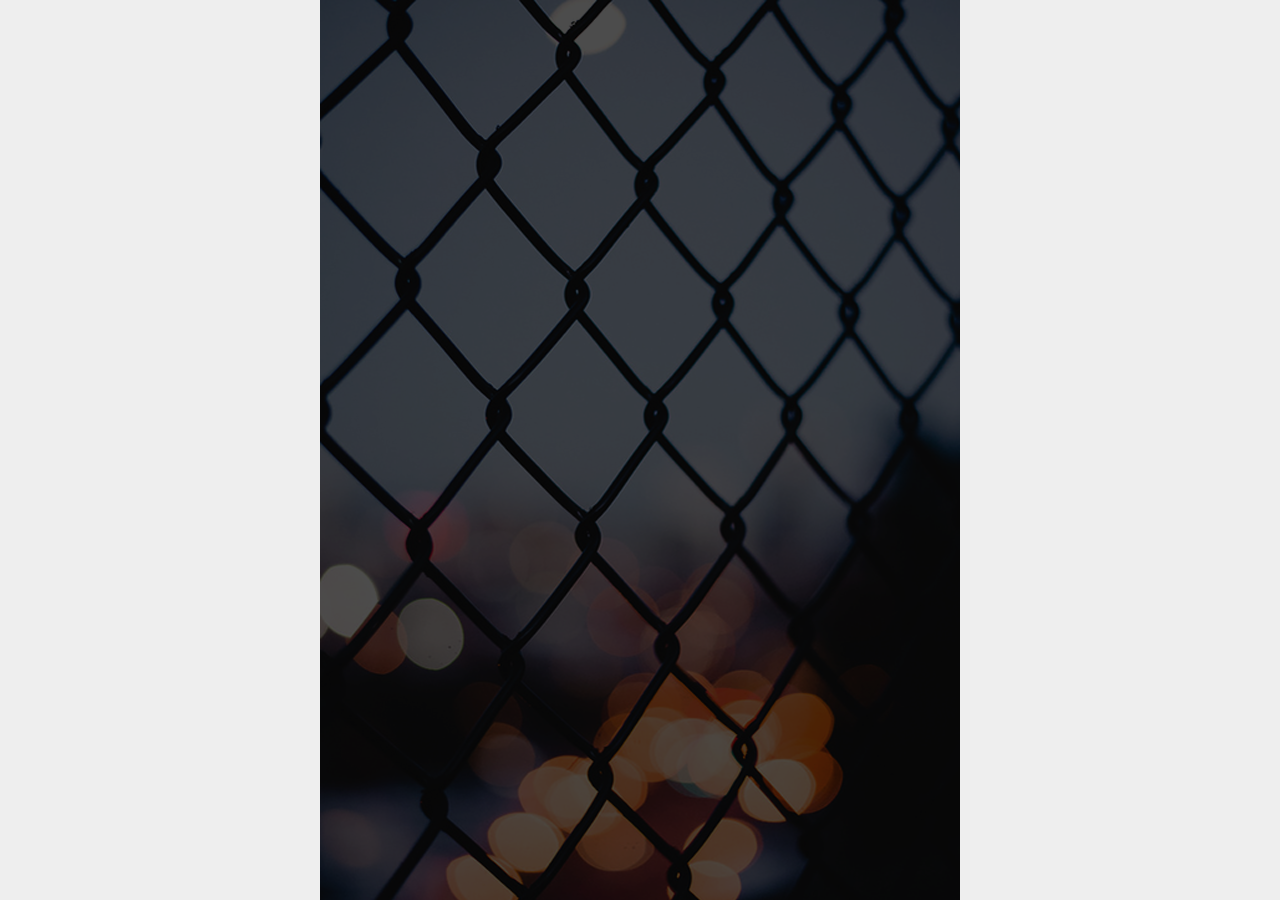
<file: index.html>
<!DOCTYPE html>
<html>
<head>
    <meta charset="UTF-8">
    <meta name="viewport"
          content="width=device-width, user-scalable=no, initial-scale=1.0, maximum-scale=1.0, minimum-scale=1.0">
    <title>王玥个人简历</title>
    <link charset="utf-8" type="text/css" rel="stylesheet" href="css/reset.min.css"/>
    <link charset="utf-8" type="text/css" rel="stylesheet" href="css/swiper.min.css"/>
    <link charset="utf-8" type="text/css" rel="stylesheet" href="css/index.css"/>
</head>
<body>
<section class="main" id="main">
    <!--music-->
    <div class="music" id="music">
        <audio id="musicAudio" src="audio/wudi1.mp3" preload="none" loop></audio>
    </div>
    <!--swiper-->
    <div class="swiper-container">
        <div class="swiper-wrapper">
            <!--slide1-->
            <div class="swiper-slide slide1">
                <p>个</p>
                <p>人</p>
                <p>简</p>
                <p>历</p>
                <span class="span1"></span>
            </div>
            <!--slide2-->
            <div class="swiper-slide slide2">
                <img class="img1" src="img/u=2180893026,878915256&fm=21&gp=0.jpg"/>
                <span class="span1"></span>

                <p>姓名 :</p>

                <p>王玥</p>

                <p>性别 :</p>

                <p>男</p>

                <p>年龄 :</p>

                <p>19岁</p>

                <p>生日 :</p>

                <p>1996.9.18</p>

                <p>毕业学校 :</p>

                <p>昌平职业学校</p>
            </div>
            <!--slide3-->
            <div class="swiper-slide slide3">
                <span class="span1"></span>
                <p>我擅长的技能</p>

                <p>Adobe Photoshop</p>

                <p>Adobe Illstrator</p>

                <p>Html/Css(H5/Css3)</p>

                <p>Js/Jquery</p>

                <p>曾经干过的工作</p>

                <p>半年平面设计实习生</p>

                <p>一年运维工程师</p>

                <p>半年前端工程师</p>
            </div>
            <!--slide4-->
            <div class="swiper-slide slide4">
                <span class="span1"></span>
                <p>自我评价</p>
                <div class="tou">
                <span>
                    <b>积极向上</b>
                </span>
                </div>
                <div class="zhong">
                    <span>
                        <b>吃苦耐劳</b>
                    </span>
                </div>
                <div class="left">
                    <span>
                        <b>拼搏</b>
                    </span>
                </div>
                <div class="right">
                    <span>
                        <b>年青</b>
                    </span>
                </div>
                <div class="leftL">
                    <span>
                        <b>团结互助</b>
                    </span>
                </div>
                <div class="rightL">
                    <span>
                        <b>踏实稳重</b>
                    </span>
                </div>
            </div>
            <!--slide5-->
            <div class="swiper-slide slide5">
                <p>感谢观看</p>
            </div>
        </div>
    </div>
</section>
<script charset="utf-8" type="text/javascript" src="js/swiper.min.js"></script>
<script charset="utf-8" type="text/javascript" src="js/index.js"></script>
</body>
</html>
</file>
<file: css/index.css>
html, body {
    width: 100%;
    height: 100%;
    background: #EEE;
    overflow: hidden;
}
ul,li{
    list-style: none;
}
html {
    font-size: 100px;
}

.main {
    position: relative;
    margin: 0 auto;
    width: 100%;
    height: 100%;
    overflow: hidden;
}

/*--music--*/
.music {
    display: none;
    position: absolute;
    top: .2rem;
    right: .2rem;
    z-index: 1000;
    width: .6rem;
    height: .6rem;
    background: url("../audio/music.svg") no-repeat;
    background-size: 100% 100%;
}

.music audio {
    display: none;
}

.music.move {
    -webkit-animation: musicMove .5s linear 0s infinite both;
    animation: musicMove .5s linear 0s infinite both;
}

@-webkit-keyframes musicMove {
    0% {
        -webkit-transform: rotate(0deg);
        transform: rotate(0deg);
    }

    100% {
        -webkit-transform: rotate(360deg);
        transform: rotate(360deg);
    }
}

@keyframes musicMove {
    0% {
        -webkit-transform: rotate(0deg);
        transform: rotate(0deg);
    }

    100% {
        -webkit-transform: rotate(360deg);
        transform: rotate(360deg);
    }
}

/*--swiper--*/
.swiper-container, .swiper-wrapper, .swiper-slide {
    width: 100%;
    height: 100%;
}

.swiper-slide {
    position: relative;
}

.swiper-slide img {
    position: absolute;
    opacity: 0;
}
.swiper-slide p{
    opacity: 0;
}
.swiper-slide div{
    opacity: 0;
}
/*--slide1--*/
.slide1 {
    background: url("../img/yq0KZFXDDwKAZgehAAswTKbaTp4241.png") no-repeat;
    background-size: cover;
}
.slide2 {
    background: url("../img/yq0KA1TTMJyACea9AAC55o4LwXI093.jpg") no-repeat;
    background-size: cover;
}
.slide3 {
    background: url("../img/yq0KA1T_oPiADy8kAAF5CSOQ0Xw030.jpg") no-repeat;
    background-size: cover;
}
.slide4 {
    background: url("../img/yq0KA1TTM0yAeOBLAAEzeCw_axc273.jpg") no-repeat;
    background-size: cover;
}
.slide5 {
    background: url("../img/yq0KA1T3x96AGs9qAAFnLLx6s1A209.jpg") no-repeat;
    background-size: cover;
}
.slide1 p{
    color: #007aff;
    font-size: 45px;
    z-index: 2;
}
.slide1 .span1{
    position: absolute;
    top: 0;
    left: 0;
    width: 100%;
    height: 100%;
    z-index: 1;
    background: rgba(0,0,0,.7);
}
.slide1 .img1{
    width: 70px;
    height: 70px;
    position: absolute;
    top: 1.28rem;
    left: 2.6rem;
    z-index: 2;
    border: 1px solid;
    border-radius: 50%;
}

.slide1 p:nth-child(1) {
    color: #007aff;
    font-size: 45px;
    position: absolute;
    top: 2.58rem;
    left: 2.8rem;

}
.slide1 p:nth-child(2) {
    color: #007aff;
    font-size: 45px;
    position: absolute;
    top: 4.08rem;
    left: 2.8rem;

}
.slide1 p:nth-child(3) {
    color: #007aff;
    font-size: 45px;
    position: absolute;
    top: 5.58rem;
    left: 2.8rem;

}
.slide1 p:nth-child(4) {
    color: #007aff;
    font-size: 45px;
    position: absolute;
    top: 7.08rem;
    left: 2.8rem;

}

#page1 p:nth-child(1) {
    -webkit-animation: swing 1s linear 1.4s both;
    animation: swing 1s linear 1.4s both;
}

#page1 p:nth-child(2) {
    -webkit-animation: bounceInRight 1s linear 1.9s both;
    animation: bounceInRight 1s linear 1.9s both;
}

#page1 p:nth-child(3) {
    -webkit-animation: bounceInUp 1s linear 2.4s both;
    animation: bounceInUp 1s linear 2.4s both;
}

#page1 p:nth-child(4) {
    -webkit-animation: bounceInDown 1s linear 2.9s both;
    animation: bounceInDown 1s linear 2.9s both;
}

/*--slide2--*/
.slide2{
    position: relative;
}
.slide2 .img1 {
    width: 3rem;
    height: 3rem;
    position: absolute;
    top: 1.58rem;
    left: 1.8rem;
    z-index: 2;
    border: 1px solid;
    border-radius: 50%;
}
.slide2 p{
    font-size: 15px;
    color: #DDDDDD;
    z-index: 3;
}
.slide2 p:nth-child(3) {
    position: absolute;
    top: 4.78rem;
    left: 2.4rem;
}

.slide2 p:nth-child(4) {
    position: absolute;
    top: 4.78rem;
    left: 3.7rem;
}

.slide2 p:nth-child(5) {
    position: absolute;
    top: 5.58rem;
    left: 2.4rem;
}

.slide2 p:nth-child(6) {
    position: absolute;
    top: 5.58rem;
    left: 3.7rem;
}
.slide2 p:nth-child(7) {
    position: absolute;
    top: 6.38rem;
    left: 2.4rem;
}
.slide2 p:nth-child(8) {
    position: absolute;
    top: 6.38rem;
    left: 3.7rem;
}
.slide2 p:nth-child(9) {
    position: absolute;
    top: 7.18rem;
    left: 2.4rem;
}
.slide2 p:nth-child(10) {
    position: absolute;
    top: 7.18rem;
    left: 3.7rem;
}
.slide2 p:nth-child(11) {
    position: absolute;
    top: 7.98rem;
    left: 2.2rem;
}
.slide2 p:nth-child(12) {
    position: absolute;
    top: 7.98rem;
    left: 3.7rem;
}
.slide2 .span1{
    position: absolute;
    top: 0;
    left: 0;
    width: 100%;
    height: 100%;
    z-index: 1;
    background: rgba(0,0,0,.5);
}

#page2 img{
    -webkit-animation: tada 1s linear 0s infinite;
    animation: tada 1s linear 0s infinite;
}

#page2 p:nth-child(3) {
    -webkit-animation: zoomIn .5s linear 1.3s both;
    animation: zoomIn .5s linear 1.3s both;
}

#page2 p:nth-child(4) {
    -webkit-animation: zoomIn .5s linear 1.3s both;
    animation: zoomIn .5s linear 1.3s both;
}

#page2 p:nth-child(5) {
    -webkit-animation: zoomIn .5s linear 1.9s both;
    animation: zoomIn .5s linear 1.9s both;
}
#page2 p:nth-child(6) {
    -webkit-animation: zoomIn .5s linear 1.9s both;
    animation: zoomIn .5s linear 1.9s both;
}
#page2 p:nth-child(7) {
    -webkit-animation: zoomIn .5s linear 2.5s both;
    animation: zoomIn .5s linear 2.5s both;
}
#page2 p:nth-child(8) {
    -webkit-animation: zoomIn .5s linear 2.5s both;
    animation: zoomIn .5s linear 2.5s both;
}
#page2 p:nth-child(9) {
    -webkit-animation: zoomIn .5s linear 3.1s both;
    animation: zoomIn .5s linear 3.1s both;
}
#page2 p:nth-child(10) {
    -webkit-animation: zoomIn .5s linear 3.1s both;
    animation: zoomIn .5s linear 3.1s both;
}
#page2 p:nth-child(11) {
    -webkit-animation: zoomIn .5s linear 3.7s both;
    animation: zoomIn .5s linear 3.7s both;
}
#page2 p:nth-child(12) {
    -webkit-animation: zoomIn .5s linear 3.7s both;
    animation: zoomIn .5s linear 3.7s both;
}
/*--slide3--*/
.slide3 .span1{
    position: absolute;
    top: 0;
    left: 0;
    width: 100%;
    height: 100%;
    z-index: 1;
    background: rgba(0,0,0,.3);
}

.slide3 p{
    font-size: 15px;
    color: #DDDDDD;
    z-index: 3;
}
.slide3 p:nth-child(2){
    position: absolute;
    top: 1rem;
    left: 1.1rem;
    font-size: 40px;
}
.slide3 p:nth-child(3){
    position: absolute;
    top: 2.5rem;
    left: 1.1rem;
    color: skyblue;
    font-size: 20px;
}
.slide3 p:nth-child(4){
    position: absolute;
    top: 3.5rem;
    left: 2.7rem;
    color: #eb8c00;
    font-size: 20px;
}
.slide3 p:nth-child(5){
    position: absolute;
    top: 4.5rem;
    left: 1.1rem;
    color: skyblue;
    font-size: 20px;
}
.slide3 p:nth-child(6){
    position: absolute;
    top: 5.5rem;
    left: 2.7rem;
    color: #eb8c00;
    font-size: 20px;
}
.slide3 p:nth-child(7){
    position: absolute;
    top: 6.5rem;
    left: 1.1rem;
    font-size: 40px;
}
.slide3 p:nth-child(8){
    position: absolute;
    top: 8rem;
    left: 1.1rem;
    color: #eb8c00;
    font-size: 20px;
}
.slide3 p:nth-child(9){
    position: absolute;
    top: 9rem;
    left: 2.7rem;
    color: skyblue;
    font-size: 20px;
}
.slide3 p:nth-child(10){
    position: absolute;
    top: 10rem;
    left: 1.1rem;
    color: #eb8c00;
    font-size: 20px;
}
#page3 p:nth-child(2) {
    -webkit-animation: zoomIn .5s linear 0.3s both;
    animation: zoomIn .5s linear 0.3s both;
}
#page3 p:nth-child(3) {
    -webkit-animation: zoomIn .5s linear 0.3s both;
    animation: zoomIn .5s linear 0.3s both;
}
#page3 p:nth-child(4) {
    -webkit-animation: zoomIn .5s linear 0.3s both;
    animation: zoomIn .5s linear 0.3s both;
}
#page3 p:nth-child(5) {
    -webkit-animation: zoomIn .5s linear 0.3s both;
    animation: zoomIn .5s linear 0.3s both;
}
#page3 p:nth-child(6) {
    -webkit-animation: zoomIn .5s linear 0.3s both;
    animation: zoomIn .5s linear 0.3s both;
}
#page3 p:nth-child(7) {
    -webkit-animation: zoomIn .5s linear 0.3s both;
    animation: zoomIn .5s linear 0.3s both;
}
#page3 p:nth-child(8) {
    -webkit-animation: zoomIn .5s linear 0.3s both;
    animation: zoomIn .5s linear 0.3s both;
}
#page3 p:nth-child(9) {
    -webkit-animation: zoomIn .5s linear 0.3s both;
    animation: zoomIn .5s linear 0.3s both;
}
#page3 p:nth-child(10) {
    -webkit-animation: zoomIn .5s linear 0.3s both;
    animation: zoomIn .5s linear 0.3s both;
}

/*--slide4--*/
.slide4 .span1{
    position: absolute;
    top: 0;
    left: 0;
    width: 100%;
    height: 100%;
    z-index: 0;
    background: rgba(0,0,0,.3);
}
.slide4 p{
    position: absolute;
    top: 0.2rem;
    left: 0.2rem;
    color: #DDDDDD;
    font-size: 40px;
}
.slide4 .tou{
    position: absolute;
    width: 2rem;
    height: 2rem;
    border-radius: 50%;
    top:3.2rem;
    left: 2.2rem;
    background: #8787C9;
}
.slide4 .tou span{
    text-align: center;
    width: 1.5rem;
    height: 1.5rem;
    margin: 0 auto;
    position: absolute;
    top:0.3rem;
    left: 0.25rem;
}
.slide4 .tou span b{
    font-size: 32px;
    color: #FFFFFF;
    line-height: 35px;
}
.slide4 .zhong{
    position: absolute;
    width: 2.2rem;
    height: 2.2rem;
    border-radius: 25%;
    top:5.5rem;
    left: 2.1rem;
    background: #8787C9;
}
.slide4 .zhong span{
    text-align: center;
    width: 1.5rem;
    height: 1.5rem;
    margin: 0 auto;
    position: absolute;
    top:0.4rem;
    left: 0.35rem;
}
.slide4 .zhong span b{
    font-size: 32px;
    color: #FFFFFF;
    line-height: 40px;
}
.slide4 .left{
    position: absolute;
    width: 1.3rem;
    height: 2.3rem;
    border-radius: 25%;
    top:5.4rem;
    left: 0.7rem;
    background: #8787C9;
}
.slide4 .left span{
    text-align: center;
    width: 1rem;
    height: 2rem;
    margin: 0 auto;
    position: absolute;
    top:0.3rem;
    left: 0.2rem;
}
.slide4 .left span b{
    font-size: 32px;
    color: #FFFFFF;
    line-height: 40px;
}
.slide4 .right{
    position: absolute;
    width: 1.3rem;
    height: 2.3rem;
    border-radius: 25%;
    top:5.4rem;
    right: 0.7rem;
    background: #8787C9;
}
.slide4 .right span{
    text-align: center;
    width: 0.8rem;
    height: 2rem;
    margin: 0 auto;
    top:0.3rem;
    left: 0.2rem;
    position: absolute;
}
.slide4 .right span b{
    font-size: 32px;
    color: #FFFFFF;
    line-height: 40px;
}
.slide4 .leftL{
    position: absolute;
    width: 1.3rem;
    height: 3.1rem;
    border-radius: 25%;
    top:8rem;
    right: 1.7rem;
    background: #8787C9;
}
.slide4 .leftL span{
    text-align: center;
    width: 1rem;
    height: 2rem;
    margin: 0 auto;
    position: absolute;
    top:0.2rem;
    left: 0.15rem;
}
.slide4 .leftL span b{
    font-size: 32px;
    color: #FFFFFF;
    line-height: 40px;
}
.slide4 .rightL{
    position: absolute;
    width: 1.3rem;
    height: 3.1rem;
    border-radius: 25%;
    top:8rem;
    left: 1.7rem;
    background: #8787C9;
}
.slide4 .rightL span{
    text-align: center;
    width: 1rem;
    height: 2rem;
    margin: 0 auto;
    position: absolute;
    top:0.2rem;
    left: 0.15rem;
}
.slide4 .rightL span b{
    font-size: 32px;
    color: #FFFFFF;
    line-height: 40px;
}
#page4 p:nth-child(2) {
    -webkit-animation: tada 2s linear 0.3s infinite ;
    animation: tada 2s linear 0.3s infinite ;
}
#page4 div:nth-child(3) {
    -webkit-animation: bounceInDown 1.5s linear 0.3s both;
    animation: bounceInDown 1.5s linear 0.3s both;
}
#page4 div:nth-child(4) {
    -webkit-animation: zoomIn 1.5s linear 0.3s both;
    animation: zoomIn 1.5s linear 0.3s both;
}
#page4 div:nth-child(5) {
    -webkit-animation: bounceInLeft .5s linear 0.3s both;
    animation: bounceInLeft 1.5s linear 0.3s both;
}
#page4 div:nth-child(6) {
    -webkit-animation: bounceInRight .5s linear 0.3s both;
    animation: bounceInRight 1.5s linear 0.3s both;
}
#page4 div:nth-child(7) {
    -webkit-animation: bounceInUp 1.5s linear 0.3s both;
    animation: bounceInUp 1.5s linear 0.3s both;
}
#page4 div:nth-child(8) {
    -webkit-animation: bounceInUp 1.5s linear 0.3s both;
    animation: bounceInUp 1.5s linear 0.3s both;
}

/*--slide5--*/

.slide5 p{
    position: absolute;
    bottom: 0.5rem;
    left: 1.65rem;
    color: #DDDDDD;
    font-size: 40px;
}
#page5 p:nth-child(1) {
    -webkit-animation: zoomIn .5s linear 0.3s both;
    animation: zoomIn .5s linear 0.3s both;
}














/*--copy animate css--*/
@-webkit-keyframes bounceInLeft {
    from, 60%, 75%, 90%, to {
        -webkit-animation-timing-function: cubic-bezier(0.215, 0.610, 0.355, 1.000);
        animation-timing-function: cubic-bezier(0.215, 0.610, 0.355, 1.000);
    }

    0% {
        opacity: 0;
        display: none;
        -webkit-transform: translate3d(-3000px, 0, 0);
        transform: translate3d(-3000px, 0, 0);
    }

    60% {
        opacity: 1;
        display: block;
        -webkit-transform: translate3d(25px, 0, 0);
        transform: translate3d(25px, 0, 0);
    }

    75% {
        -webkit-transform: translate3d(-10px, 0, 0);
        transform: translate3d(-10px, 0, 0);
    }

    90% {
        -webkit-transform: translate3d(5px, 0, 0);
        transform: translate3d(5px, 0, 0);
    }

    to {
        display: block;
        -webkit-transform: none;
        transform: none;
    }
}

@keyframes bounceInLeft {
    from, 60%, 75%, 90%, to {
        -webkit-animation-timing-function: cubic-bezier(0.215, 0.610, 0.355, 1.000);
        animation-timing-function: cubic-bezier(0.215, 0.610, 0.355, 1.000);
    }

    0% {
        opacity: 0;
        display: none;
        -webkit-transform: translate3d(-3000px, 0, 0);
        transform: translate3d(-3000px, 0, 0);
    }

    60% {
        opacity: 1;
        display: block;
        -webkit-transform: translate3d(25px, 0, 0);
        transform: translate3d(25px, 0, 0);
    }

    75% {
        -webkit-transform: translate3d(-10px, 0, 0);
        transform: translate3d(-10px, 0, 0);
    }

    90% {
        -webkit-transform: translate3d(5px, 0, 0);
        transform: translate3d(5px, 0, 0);
    }

    to {
        opacity: 1;
        display: block;
        -webkit-transform: none;
        transform: none;
    }
}

@-webkit-keyframes bounceInRight {
    from, 60%, 75%, 90%, to {
        -webkit-animation-timing-function: cubic-bezier(0.215, 0.610, 0.355, 1.000);
        animation-timing-function: cubic-bezier(0.215, 0.610, 0.355, 1.000);
    }

    from {
        opacity: 0;
        display: none;
        -webkit-transform: translate3d(3000px, 0, 0);
        transform: translate3d(3000px, 0, 0);
    }

    60% {
        opacity: 1;
        display: block;
        -webkit-transform: translate3d(-25px, 0, 0);
        transform: translate3d(-25px, 0, 0);
    }

    75% {
        -webkit-transform: translate3d(10px, 0, 0);
        transform: translate3d(10px, 0, 0);
    }

    90% {
        -webkit-transform: translate3d(-5px, 0, 0);
        transform: translate3d(-5px, 0, 0);
    }

    to {
        opacity: 1;
        -webkit-transform: none;
        transform: none;
    }
}

@keyframes bounceInRight {
    from, 60%, 75%, 90%, to {
        -webkit-animation-timing-function: cubic-bezier(0.215, 0.610, 0.355, 1.000);
        animation-timing-function: cubic-bezier(0.215, 0.610, 0.355, 1.000);
    }

    from {
        opacity: 0;
        -webkit-transform: translate3d(3000px, 0, 0);
        transform: translate3d(3000px, 0, 0);
    }

    60% {
        opacity: 1;
        -webkit-transform: translate3d(-25px, 0, 0);
        transform: translate3d(-25px, 0, 0);
    }

    75% {
        -webkit-transform: translate3d(10px, 0, 0);
        transform: translate3d(10px, 0, 0);
    }

    90% {
        -webkit-transform: translate3d(-5px, 0, 0);
        transform: translate3d(-5px, 0, 0);
    }

    to {
        opacity: 1;
        -webkit-transform: none;
        transform: none;
    }
}

@-webkit-keyframes bounceInUp {
    from, 60%, 75%, 90%, to {
        -webkit-animation-timing-function: cubic-bezier(0.215, 0.610, 0.355, 1.000);
        animation-timing-function: cubic-bezier(0.215, 0.610, 0.355, 1.000);
    }

    from {
        opacity: 0;
        -webkit-transform: translate3d(0, 3000px, 0);
        transform: translate3d(0, 3000px, 0);
    }

    60% {
        opacity: 1;
        -webkit-transform: translate3d(0, -20px, 0);
        transform: translate3d(0, -20px, 0);
    }

    75% {
        -webkit-transform: translate3d(0, 10px, 0);
        transform: translate3d(0, 10px, 0);
    }

    90% {
        -webkit-transform: translate3d(0, -5px, 0);
        transform: translate3d(0, -5px, 0);
    }

    to {
        opacity: 1;
        -webkit-transform: translate3d(0, 0, 0);
        transform: translate3d(0, 0, 0);
    }
}

@keyframes bounceInUp {
    from, 60%, 75%, 90%, to {
        -webkit-animation-timing-function: cubic-bezier(0.215, 0.610, 0.355, 1.000);
        animation-timing-function: cubic-bezier(0.215, 0.610, 0.355, 1.000);
    }

    from {
        opacity: 0;
        -webkit-transform: translate3d(0, 3000px, 0);
        transform: translate3d(0, 3000px, 0);
    }

    60% {
        opacity: 1;
        -webkit-transform: translate3d(0, -20px, 0);
        transform: translate3d(0, -20px, 0);
    }

    75% {
        -webkit-transform: translate3d(0, 10px, 0);
        transform: translate3d(0, 10px, 0);
    }

    90% {
        -webkit-transform: translate3d(0, -5px, 0);
        transform: translate3d(0, -5px, 0);
    }

    to {
        opacity: 1;
        -webkit-transform: translate3d(0, 0, 0);
        transform: translate3d(0, 0, 0);
    }
}

@-webkit-keyframes zoomIn {
    from {
        opacity: 0;
        -webkit-transform: scale3d(.3, .3, .3);
        transform: scale3d(.3, .3, .3);
    }

    50% {
        opacity: 1;
    }

    100% {
        opacity: 1;
    }
}

@keyframes zoomIn {
    from {
        opacity: 0;
        -webkit-transform: scale3d(.3, .3, .3);
        transform: scale3d(.3, .3, .3);
    }

    50% {
        opacity: 1;
    }

    100% {
        opacity: 1;
    }
}

@-webkit-keyframes bounceInDown {
    from, 60%, 75%, 90%, to {
        -webkit-animation-timing-function: cubic-bezier(0.215, 0.610, 0.355, 1.000);
        animation-timing-function: cubic-bezier(0.215, 0.610, 0.355, 1.000);
    }

    0% {
        opacity: 0;
        -webkit-transform: translate3d(0, -3000px, 0);
        transform: translate3d(0, -3000px, 0);
    }

    60% {
        opacity: 1;
        -webkit-transform: translate3d(0, 25px, 0);
        transform: translate3d(0, 25px, 0);
    }

    75% {

        -webkit-transform: translate3d(0, -10px, 0);
        transform: translate3d(0, -10px, 0);
    }

    90% {

        -webkit-transform: translate3d(0, 5px, 0);
        transform: translate3d(0, 5px, 0);
    }

    to {
        opacity: 1;
        -webkit-transform: none;
        transform: none;
    }
}

@keyframes bounceInDown {
    from, 60%, 75%, 90%, to {
        -webkit-animation-timing-function: cubic-bezier(0.215, 0.610, 0.355, 1.000);
        animation-timing-function: cubic-bezier(0.215, 0.610, 0.355, 1.000);
    }

    0% {
        opacity: 0;
        -webkit-transform: translate3d(0, -3000px, 0);
        transform: translate3d(0, -3000px, 0);
    }

    60% {
        opacity: 1;
        -webkit-transform: translate3d(0, 25px, 0);
        transform: translate3d(0, 25px, 0);
    }

    75% {

        -webkit-transform: translate3d(0, -10px, 0);
        transform: translate3d(0, -10px, 0);
    }

    90% {

        -webkit-transform: translate3d(0, 5px, 0);
        transform: translate3d(0, 5px, 0);
    }

    to {
        opacity: 1;
        -webkit-transform: none;
        transform: none;
    }
}

@-webkit-keyframes swing {
    20% {
        opacity: 0;
        -webkit-transform: rotate3d(0, 0, 1, 15deg);
        transform: rotate3d(0, 0, 1, 15deg);
    }

    40% {
        opacity: 1;
        -webkit-transform: rotate3d(0, 0, 1, -15deg);
        transform: rotate3d(0, 0, 1, -15deg);
    }

    60% {
        opacity: 1;
        -webkit-transform: rotate3d(0, 0, 1, 5deg);
        transform: rotate3d(0, 0, 1, 5deg);
    }

    80% {
        opacity: 1;
        -webkit-transform: rotate3d(0, 0, 1, -5deg);
        transform: rotate3d(0, 0, 1, -5deg);
    }

    to {
        opacity: 1;
        -webkit-transform: rotate3d(0, 0, 1, 10deg);
        transform: rotate3d(0, 0, 1, 10deg);
    }
}

@keyframes swing {
    20% {
        opacity: 0;
        -webkit-transform: rotate3d(0, 0, 1, 15deg);
        transform: rotate3d(0, 0, 1, 15deg);
    }

    40% {
        opacity: 1;
        -webkit-transform: rotate3d(0, 0, 1, -10deg);
        transform: rotate3d(0, 0, 1, -10deg);
    }

    60% {
        opacity: 1;
        -webkit-transform: rotate3d(0, 0, 1, 5deg);
        transform: rotate3d(0, 0, 1, 5deg);
    }

    80% {
        opacity: 1;
        -webkit-transform: rotate3d(0, 0, 1, -5deg);
        transform: rotate3d(0, 0, 1, -5deg);
    }

    to {
        opacity: 1;
        -webkit-transform: rotate3d(0, 0, 1, 0deg);
        transform: rotate3d(0, 0, 1, 0deg);
    }
}

.swing {
    -webkit-transform-origin: top center;
    transform-origin: top center;
    -webkit-animation-name: swing;
    animation-name: swing;
}

@-webkit-keyframes tada {
    from {
        opacity: 0;
        -webkit-transform: scale3d(1, 1, 1);
        transform: scale3d(1, 1, 1);
    }

    10%, 20% {
        opacity: 1;
        -webkit-transform: scale3d(.9, .9, .9) rotate3d(0, 0, 1, -3deg);
        transform: scale3d(.9, .9, .9) rotate3d(0, 0, 1, -3deg);
    }

    30%, 50%, 70%, 90% {
        opacity: 1;
        -webkit-transform: scale3d(1.1, 1.1, 1.1) rotate3d(0, 0, 1, 3deg);
        transform: scale3d(1.1, 1.1, 1.1) rotate3d(0, 0, 1, 3deg);
    }

    40%, 60%, 80% {
        opacity: 1;
        -webkit-transform: scale3d(1.1, 1.1, 1.1) rotate3d(0, 0, 1, -3deg);
        transform: scale3d(1.1, 1.1, 1.1) rotate3d(0, 0, 1, -3deg);
    }

    to {
        opacity: 1;
        -webkit-transform: scale3d(1, 1, 1);
        transform: scale3d(1, 1, 1);
    }
}

@keyframes tada {
    from {
        opacity: 0;
        -webkit-transform: scale3d(1, 1, 1);
        transform: scale3d(1, 1, 1);
    }

    10%, 20% {
        opacity: 1;
        -webkit-transform: scale3d(.9, .9, .9) rotate3d(0, 0, 1, -3deg);
        transform: scale3d(.9, .9, .9) rotate3d(0, 0, 1, -3deg);
    }

    30%, 50%, 70%, 90% {
        opacity: 1;
        -webkit-transform: scale3d(1.1, 1.1, 1.1) rotate3d(0, 0, 1, 3deg);
        transform: scale3d(1.1, 1.1, 1.1) rotate3d(0, 0, 1, 3deg);
    }

    40%, 60%, 80% {
        opacity: 1;
        -webkit-transform: scale3d(1.1, 1.1, 1.1) rotate3d(0, 0, 1, -3deg);
        transform: scale3d(1.1, 1.1, 1.1) rotate3d(0, 0, 1, -3deg);
    }

    to {
        opacity: 1;
        -webkit-transform: scale3d(1, 1, 1);
        transform: scale3d(1, 1, 1);
    }
}

.tada {
    -webkit-animation-name: tada;
    animation-name: tada;
}
</file>
